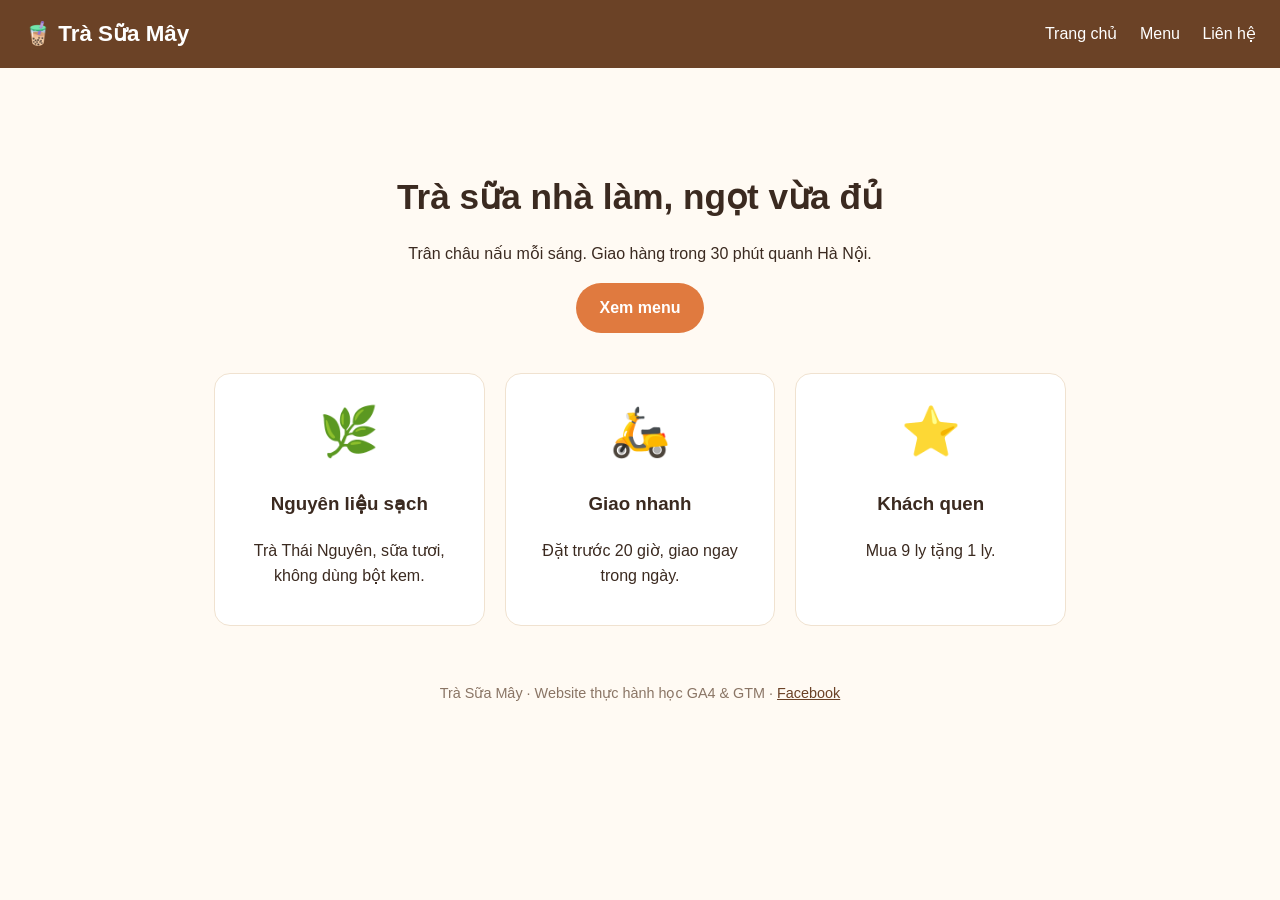
<file: index.html>
<!DOCTYPE html>
<html lang="vi">
<head>
  <meta charset="UTF-8">
  <meta name="viewport" content="width=device-width, initial-scale=1.0">
  <title>Trà Sữa Mây - Trang chủ</title>
  <link rel="stylesheet" href="style.css">
  <!-- (Bài 2b) Dán đoạn mã GTM phần <head> vào ngay dưới dòng này -->
<script async src="https://www.googletagmanager.com/gtm.js?id=GTM-52RL92NN"></script>
<script>
  window.dataLayer = window.dataLayer || [];
  function gtag(){dataLayer.push(arguments);}
  gtag('js', new Date());
</script>
</head>
<body>
  <!-- (Bài 2b) Dán đoạn mã GTM phần <body> vào ngay dưới dòng này -->

  <header>
    <div class="logo">🧋 Trà Sữa Mây</div>
    <nav>
      <a href="index.html">Trang chủ</a>
      <a href="menu.html">Menu</a>
      <a href="lien-he.html">Liên hệ</a>
    </nav>
  </header>

  <main>
    <section class="hero">
      <h1>Trà sữa nhà làm, ngọt vừa đủ</h1>
      <p>Trân châu nấu mỗi sáng. Giao hàng trong 30 phút quanh Hà Nội.</p>
      <a class="btn" id="cta-xem-menu" href="menu.html">Xem menu</a>
    </section>

    <section class="cards">
      <div class="card">
        <div class="emoji">🌿</div>
        <h3>Nguyên liệu sạch</h3>
        <p>Trà Thái Nguyên, sữa tươi, không dùng bột kem.</p>
      </div>
      <div class="card">
        <div class="emoji">🛵</div>
        <h3>Giao nhanh</h3>
        <p>Đặt trước 20 giờ, giao ngay trong ngày.</p>
      </div>
      <div class="card">
        <div class="emoji">⭐</div>
        <h3>Khách quen</h3>
        <p>Mua 9 ly tặng 1 ly.</p>
      </div>
    </section>
  </main>

  <footer>
    Trà Sữa Mây · Website thực hành học GA4 &amp; GTM ·
    <a id="link-facebook" href="https://www.facebook.com" target="_blank" rel="noopener">Facebook</a>
  </footer>
</body>
</html>
</file>
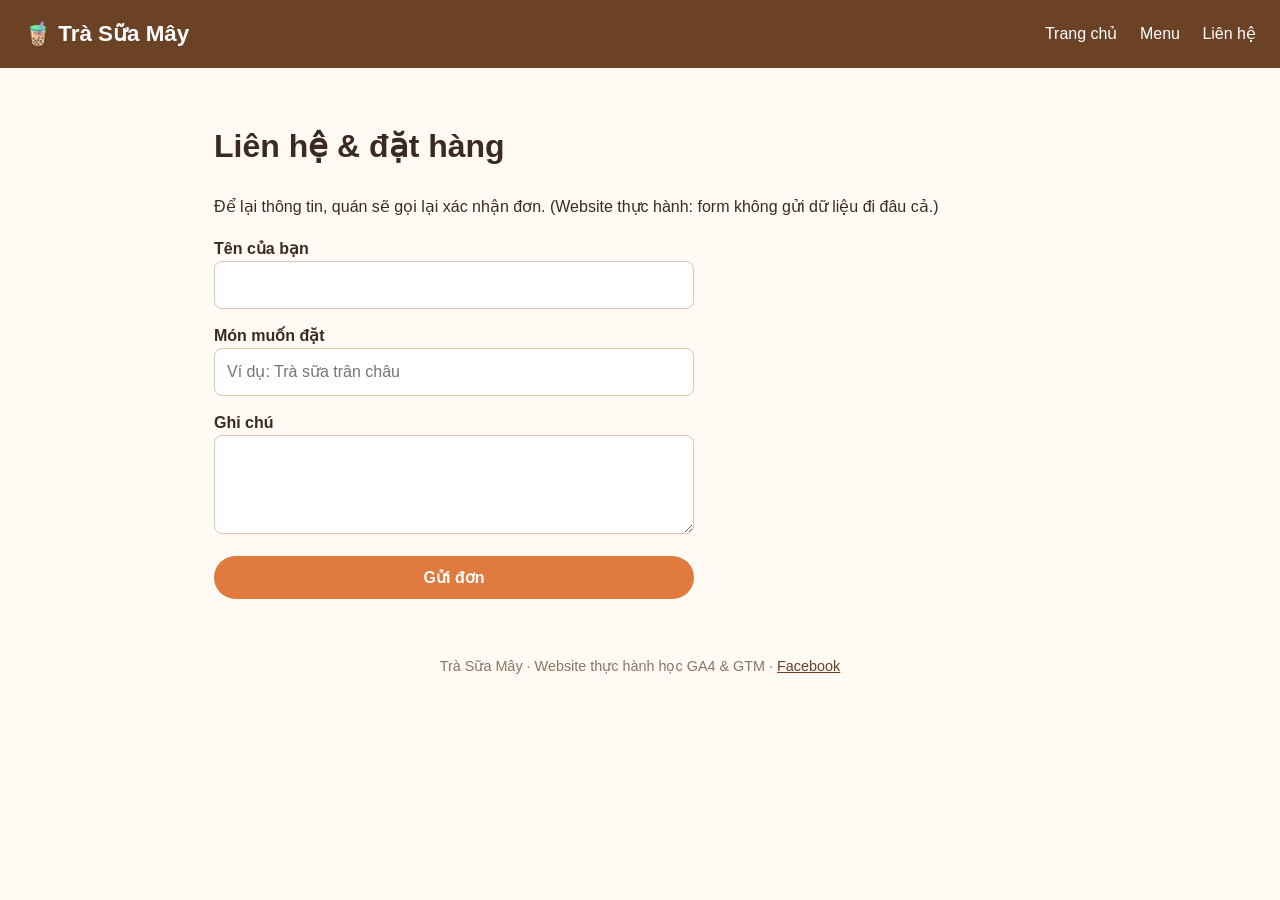
<file: lien-he.html>
<!DOCTYPE html>
<html lang="vi">
<head>
  <meta charset="UTF-8">
  <meta name="viewport" content="width=device-width, initial-scale=1.0">
  <title>Trà Sữa Mây - Liên hệ & đặt hàng</title>
  <link rel="stylesheet" href="style.css">
  <!-- (Bài 2b) Dán đoạn mã GTM phần <head> vào ngay dưới dòng này -->
<script async src="https://www.googletagmanager.com/gtm.js?id=GTM-52RL92NN"></script>
<script>
  window.dataLayer = window.dataLayer || [];
  function gtag(){dataLayer.push(arguments);}
  gtag('js', new Date());
</script>
</head>
<body>
  <!-- (Bài 2b) Dán đoạn mã GTM phần <body> vào ngay dưới dòng này -->

  <header>
    <div class="logo">🧋 Trà Sữa Mây</div>
    <nav>
      <a href="index.html">Trang chủ</a>
      <a href="menu.html">Menu</a>
      <a href="lien-he.html">Liên hệ</a>
    </nav>
  </header>

  <main>
    <h1>Liên hệ &amp; đặt hàng</h1>
    <p>Để lại thông tin, quán sẽ gọi lại xác nhận đơn. (Website thực hành: form không gửi dữ liệu đi đâu cả.)</p>

    <form id="form-dat-hang">
      <div>
        <label for="ten">Tên của bạn</label>
        <input id="ten" name="ten" type="text" required>
      </div>
      <div>
        <label for="mon">Món muốn đặt</label>
        <input id="mon" name="mon" type="text" placeholder="Ví dụ: Trà sữa trân châu">
      </div>
      <div>
        <label for="ghi-chu">Ghi chú</label>
        <textarea id="ghi-chu" name="ghi-chu" rows="3"></textarea>
      </div>
      <button class="btn" type="submit">Gửi đơn</button>
    </form>

    <div class="thanks" id="cam-on">Cảm ơn bạn! Quán sẽ gọi lại trong ít phút.</div>
  </main>

  <footer>
    Trà Sữa Mây · Website thực hành học GA4 &amp; GTM ·
    <a id="link-facebook" href="https://www.facebook.com" target="_blank" rel="noopener">Facebook</a>
  </footer>

  <script>
    // Điền sẵn tên món nếu khách bấm "Đặt ngay" từ trang Menu
    var mon = new URLSearchParams(window.location.search).get("mon");
    if (mon) {
      document.getElementById("mon").value = mon.replace(/-/g, " ");
    }

    // Website thực hành: không gửi form đi đâu, chỉ hiện lời cảm ơn
    document.getElementById("form-dat-hang").addEventListener("submit", function (e) {
      e.preventDefault();
      this.style.display = "none";
      document.getElementById("cam-on").style.display = "block";
            // Báo cho GTM: vừa có một đơn hợp lệ gửi thành công
      window.dataLayer = window.dataLayer || [];
      window.dataLayer.push({
        event: "generate_lead",
        form_name: "dat_hang",
        item_name: document.getElementById("mon").value
      });
    });
  </script>
</body>
</html>
</file>
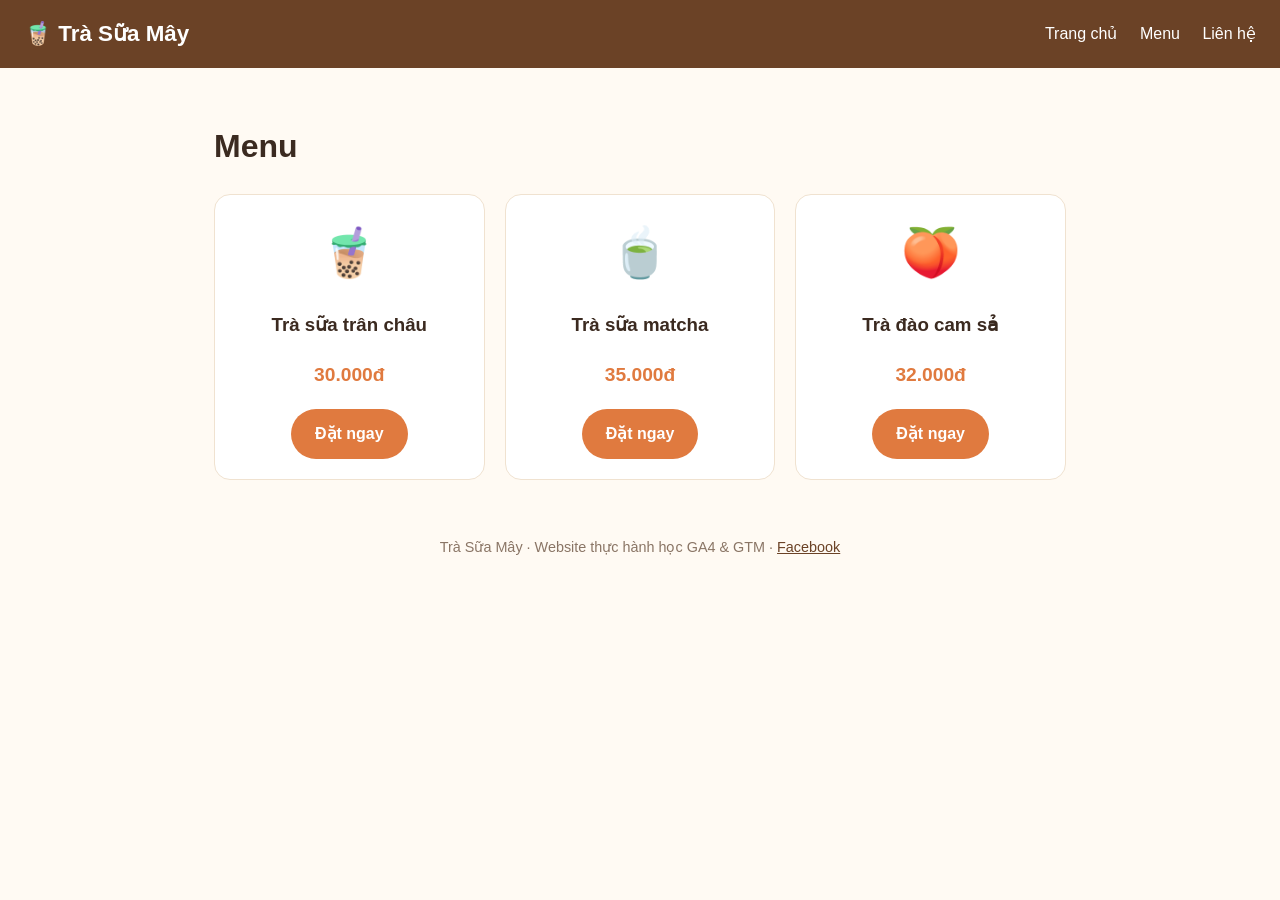
<file: menu.html>
<!DOCTYPE html>
<html lang="vi">
<head>
  <meta charset="UTF-8">
  <meta name="viewport" content="width=device-width, initial-scale=1.0">
  <title>Trà Sữa Mây - Menu</title>
  <link rel="stylesheet" href="style.css">
  <!-- (Bài 2b) Dán đoạn mã GTM phần <head> vào ngay dưới dòng này -->
<script async src="https://www.googletagmanager.com/gtm.js?id=GTM-52RL92NN"></script>
<script>
  window.dataLayer = window.dataLayer || [];
  function gtag(){dataLayer.push(arguments);}
  gtag('js', new Date());
</script>
</head>
<body>
  <!-- (Bài 2b) Dán đoạn mã GTM phần <body> vào ngay dưới dòng này -->

  <header>
    <div class="logo">🧋 Trà Sữa Mây</div>
    <nav>
      <a href="index.html">Trang chủ</a>
      <a href="menu.html">Menu</a>
      <a href="lien-he.html">Liên hệ</a>
    </nav>
  </header>

  <main>
    <h1>Menu</h1>
    <section class="cards">
      <div class="card">
        <div class="emoji">🧋</div>
        <h3>Trà sữa trân châu</h3>
        <p class="price">30.000đ</p>
        <a class="btn" href="lien-he.html?mon=tra-sua-tran-chau">Đặt ngay</a>
      </div>
      <div class="card">
        <div class="emoji">🍵</div>
        <h3>Trà sữa matcha</h3>
        <p class="price">35.000đ</p>
        <a class="btn" href="lien-he.html?mon=tra-sua-matcha">Đặt ngay</a>
      </div>
      <div class="card">
        <div class="emoji">🍑</div>
        <h3>Trà đào cam sả</h3>
        <p class="price">32.000đ</p>
        <a class="btn" href="lien-he.html?mon=tra-dao-cam-sa">Đặt ngay</a>
      </div>
    </section>
  </main>

  <footer>
    Trà Sữa Mây · Website thực hành học GA4 &amp; GTM ·
    <a id="link-facebook" href="https://www.facebook.com" target="_blank" rel="noopener">Facebook</a>
  </footer>
</body>
</html>
</file>
<file: style.css>
* { box-sizing: border-box; }
body {
  margin: 0;
  font-family: -apple-system, "Segoe UI", Roboto, Arial, sans-serif;
  color: #3b2a20;
  background: #fffaf3;
  line-height: 1.6;
}
header {
  background: #6b4226;
  color: #fff;
  padding: 16px 24px;
  display: flex;
  justify-content: space-between;
  align-items: center;
  flex-wrap: wrap;
  gap: 12px;
}
header .logo { font-size: 1.4rem; font-weight: 700; }
nav a {
  color: #fff;
  text-decoration: none;
  margin-left: 18px;
  font-weight: 500;
}
nav a:hover { text-decoration: underline; }
main { max-width: 900px; margin: 0 auto; padding: 32px 24px; }
.hero { text-align: center; padding: 40px 0; }
.hero h1 { font-size: 2.2rem; margin-bottom: 8px; }
.btn {
  display: inline-block;
  background: #e07a3f;
  color: #fff;
  border: none;
  padding: 12px 24px;
  border-radius: 999px;
  font-size: 1rem;
  font-weight: 600;
  text-decoration: none;
  cursor: pointer;
}
.btn:hover { background: #c9652c; }
.cards { display: grid; grid-template-columns: repeat(auto-fit, minmax(240px, 1fr)); gap: 20px; }
.card {
  background: #fff;
  border: 1px solid #f0e2d0;
  border-radius: 16px;
  padding: 20px;
  text-align: center;
}
.card .emoji { font-size: 3rem; }
.card .price { color: #e07a3f; font-weight: 700; font-size: 1.2rem; }
form { display: grid; gap: 14px; max-width: 480px; }
label { font-weight: 600; }
input, textarea {
  width: 100%;
  padding: 10px 12px;
  border: 1px solid #d9c6b0;
  border-radius: 8px;
  font: inherit;
}
.thanks { display: none; background: #e6f4ea; padding: 16px; border-radius: 8px; }
footer { text-align: center; padding: 24px; color: #8a7565; font-size: 0.9rem; }
footer a { color: #6b4226; }
</file>
